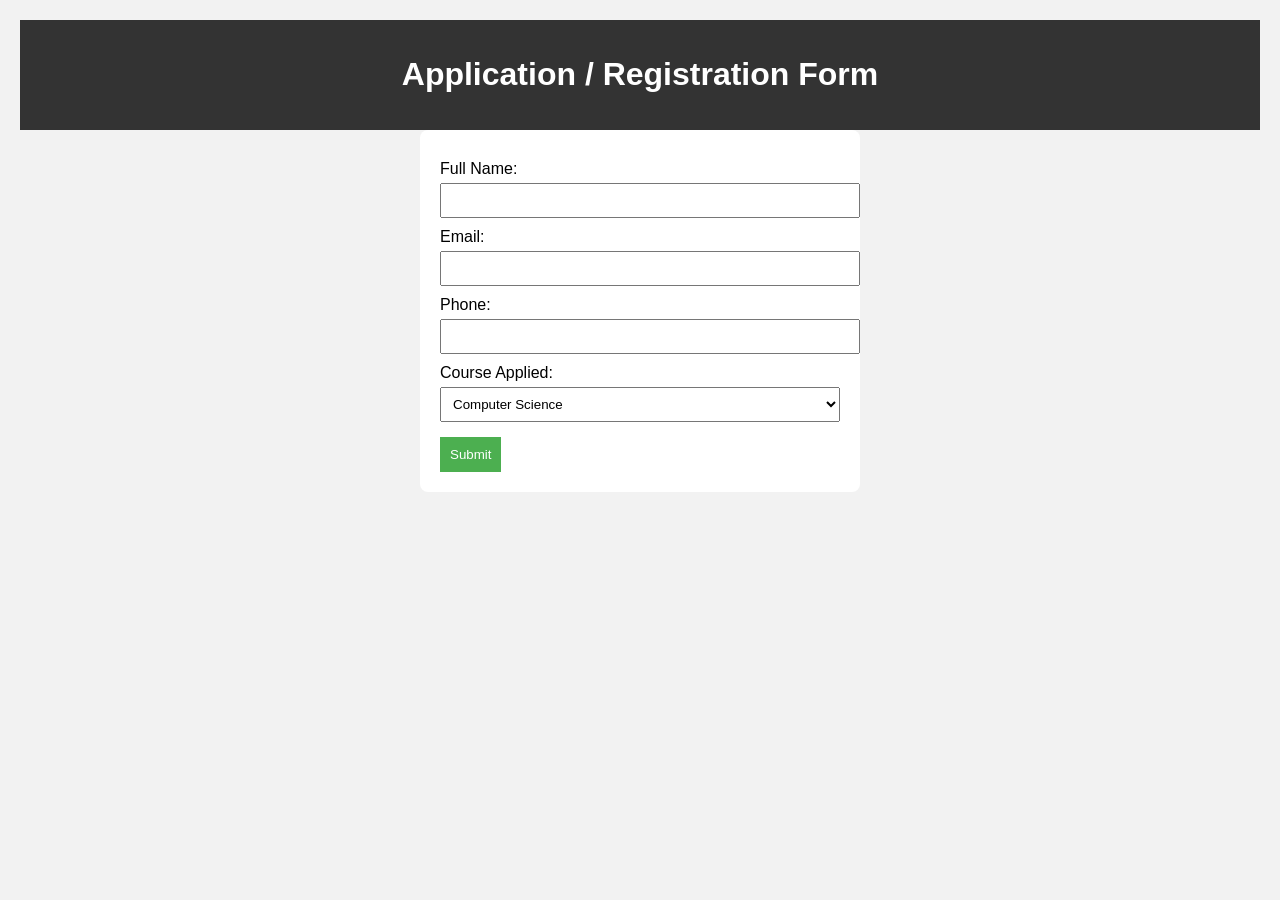
<file: Registration Form/index.html>
<!DOCTYPE html>
<html lang="en">

<head>
    <meta charset="UTF-8">
    <meta name="viewport" content="width=device-width, initial-scale=1.0">
    <title>Online Registration Form</title>
    <link rel="stylesheet" href="ss.css">
    <script src="https://code.jquery.com/jquery-3.6.0.min.js"></script>
</head>

<body>
    <header>
        <h1>Application / Registration Form</h1>
    </header>

    <form action="sub.php" method="POST" id="regForm">
        <label for="name">Full Name:</label>
        <input type="text" name="name" id="name" required><br>

        <label for="email">Email:</label>
        <input type="email" name="email" id="email" required><br>

        <label for="phone">Phone:</label>
        <input type="text" name="phone" id="phone" required><br>

        <label for="course">Course Applied:</label>
        <select name="course" id="course">
      <option value="Computer Science">Computer Science</option>
      <option value="Information Technology">Information Technology</option>
      <option value="Electronics">Electronics</option>
    </select><br>

        <button type="submit">Submit</button>
    </form>

    <script>
        $(document).ready(function() {
            $("#regForm").submit(function() {
                let phone = $("#phone").val();
                if (phone.length < 10 || !/^\d+$/.test(phone)) {
                    alert("Phone number must be at least 10 digits and numeric!");
                    return false;
                }
            });
        });
    </script>
</body>

</html>
</file>
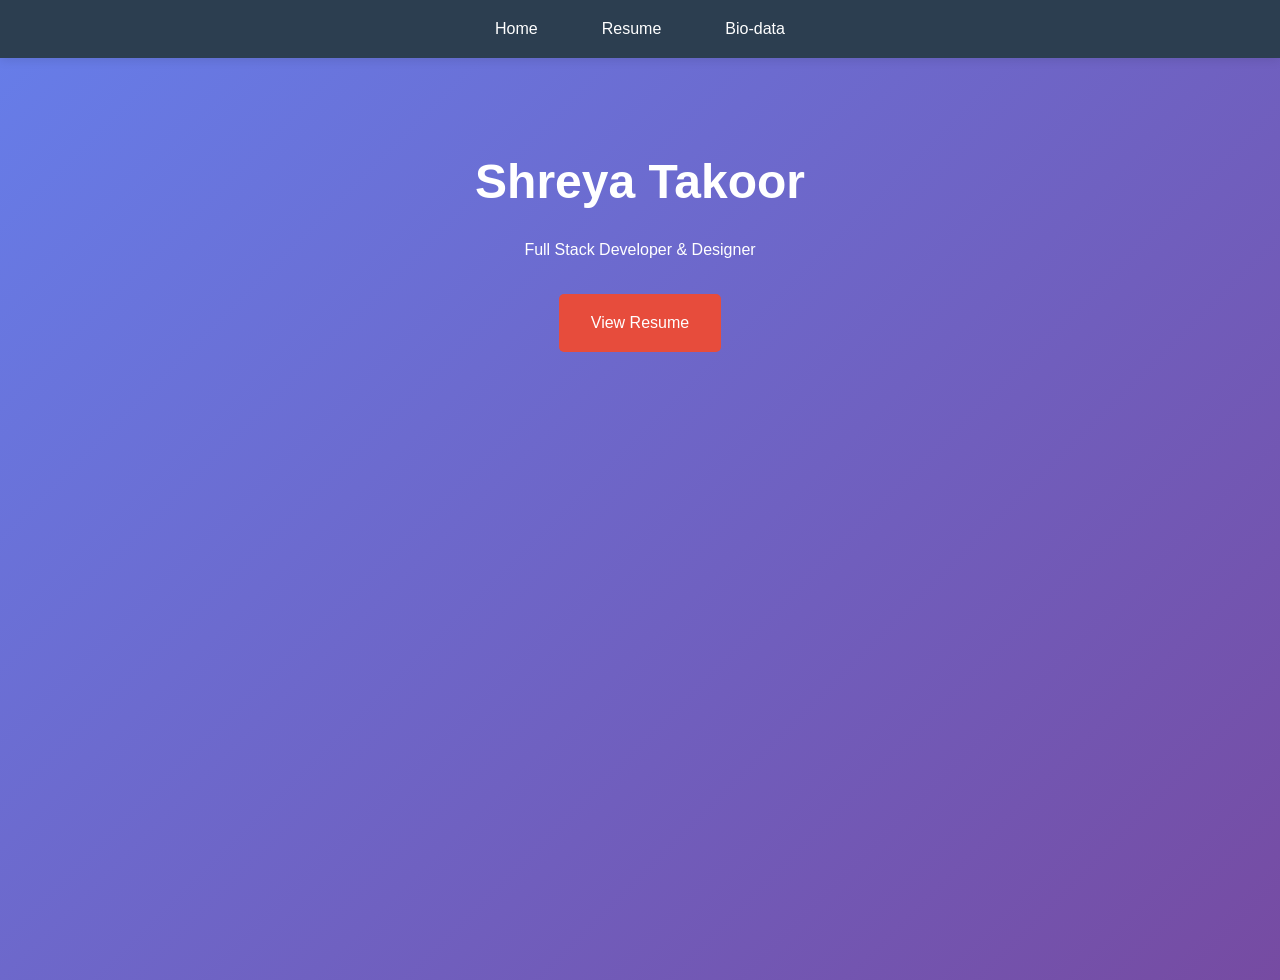
<file: RESUME -BIO DATA/index.html>
<!DOCTYPE html>
<html lang="en">

<head>
    <meta charset="UTF-8">
    <meta name="viewport" content="width=device-width, initial-scale=1.0">
    <title>Shreya Takoor - Portfolio</title>
    <link rel="stylesheet" href="styles.css">
    <script src="https://code.jquery.com/jquery-3.6.0.min.js"></script>
</head>

<body>
    <header>
        <nav>
            <ul>
                <li><a href="index.html">Home</a></li>
                <li><a href="resume.html">Resume</a></li>
                <li><a href="biodata.html">Bio-data</a></li>
            </ul>
        </nav>
    </header>
    <main class="hero fade-in">
        <section>
            <h1>Shreya Takoor</h1>
            <p>Full Stack Developer & Designer</p>
            <a href="resume.html" class="cta">View Resume</a>
        </section>
    </main>
    <script src="script.js"></script>
</body>

</html>
</file>
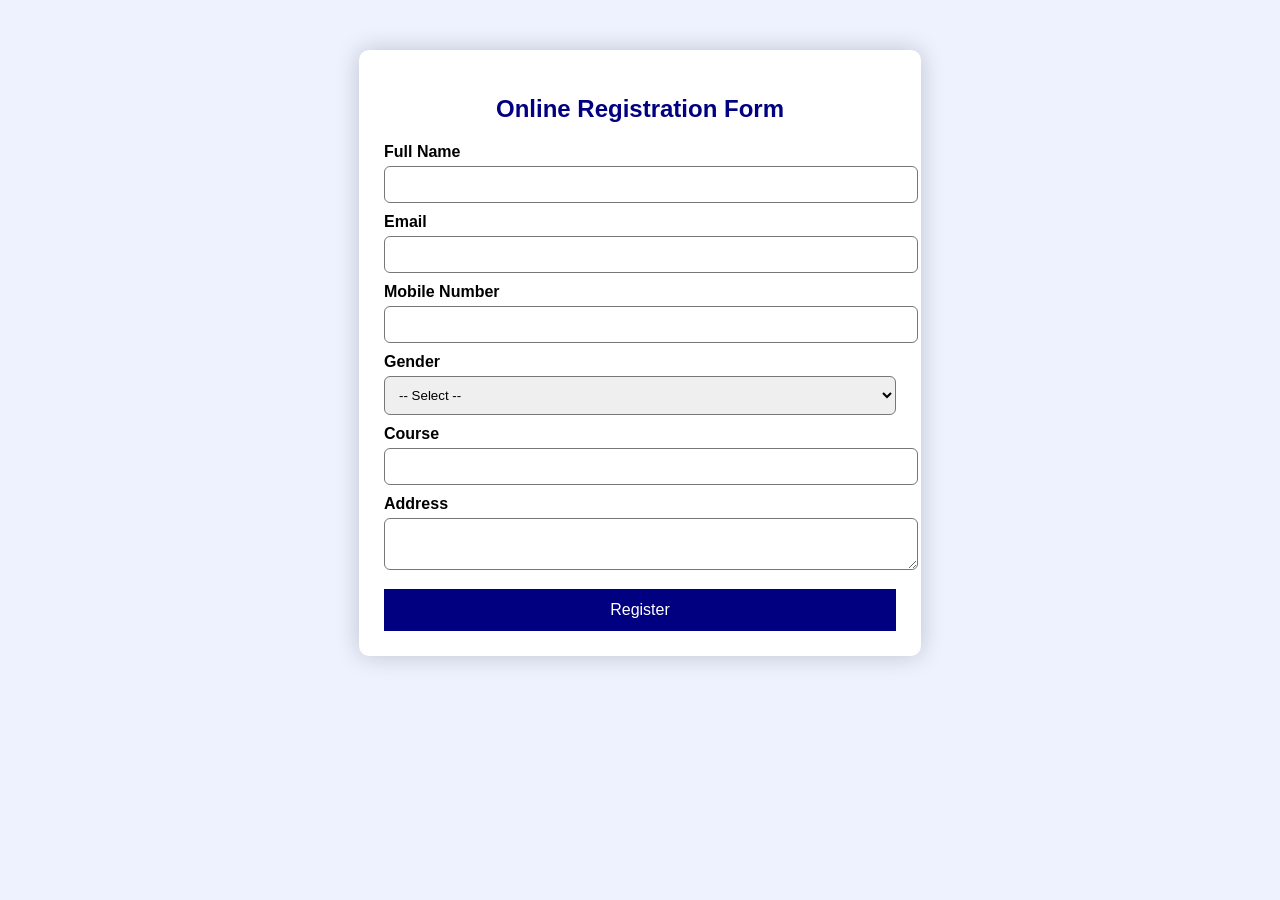
<file: Application Form/pqr.html>
<!DOCTYPE html>
<html lang="en">

<head>
    <meta charset="UTF-8">
    <meta name="viewport" content="width=device-width, initial-scale=1.0">
    <title>Online Registration Form</title>
    <link rel="stylesheet" href="sty.css">
    <script src="https://code.jquery.com/jquery-3.6.0.min.js"></script>
    <script src="scri.js" defer></script>
</head>

<body>
    <div class="form-container">
        <h2>Online Registration Form</h2>

        <form action="subm.php" method="POST" id="regForm" autocomplete="off">

            <label for="fullname">Full Name</label>
            <input type="text" id="fullname" name="fullname" required>

            <label for="email">Email</label>
            <input type="email" id="email" name="email" required>

            <label for="mobile">Mobile Number</label>
            <input type="tel" id="mobile" name="mobile" required maxlength="10" pattern="[0-9]{10}">

            <label for="gender">Gender</label>
            <select id="gender" name="gender" required>
            <option value="">-- Select --</option>
            <option value="Male">Male</option>
            <option value="Female">Female</option>
            <option value="Other">Other</option>
        </select>

            <label for="course">Course</label>
            <input type="text" id="course" name="course" required>

            <label for="address">Address</label>
            <textarea id="address" name="address" required></textarea>

            <button type="submit">Register</button>
        </form>
    </div>
</body>

</html>
</file>
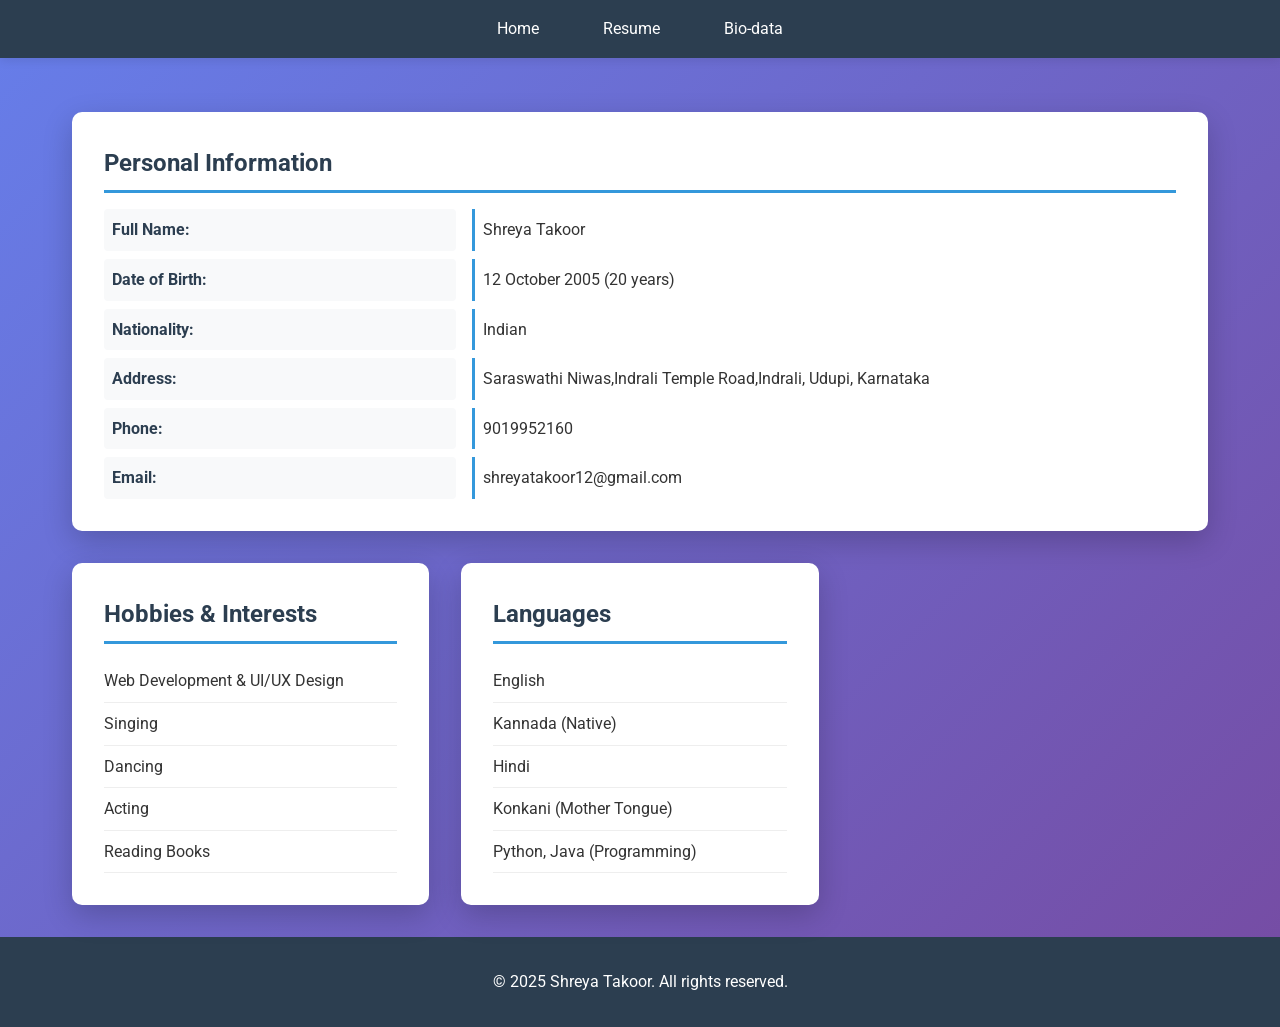
<file: RESUME -BIO DATA/biodata.html>
<!DOCTYPE html>
<html lang="en">

<head>
    <meta charset="UTF-8">
    <meta name="viewport" content="width=device-width, initial-scale=1.0">
    <title>Bio-data - Shreya Takoor</title>
    <link rel="stylesheet" href="styles.css">
    <script src="https://code.jquery.com/jquery-3.6.0.min.js"></script>
    <link href="https://fonts.googleapis.com/css2?family=Roboto:wght@300;400;700&display=swap" rel="stylesheet">
</head>

<body>
    <header>
        <nav>
            <ul>
                <li><a href="index.html">Home</a></li>
                <li><a href="resume.html">Resume</a></li>
                <li><a href="biodata.html">Bio-data</a></li>
            </ul>
        </nav>
    </header>

    <main class="content fade-in">
        <section class="card biodata-card">
            <h2>Personal Information</h2>
            <dl class="bio-details">
                <dt>Full Name:</dt>
                <dd>Shreya Takoor</dd>
                <dt>Date of Birth:</dt>
                <dd>12 October 2005 (20 years)</dd>
                <dt>Nationality:</dt>
                <dd>Indian</dd>
                <dt>Address:</dt>
                <dd>Saraswathi Niwas,Indrali Temple Road,Indrali, Udupi, Karnataka</dd>
                <dt>Phone:</dt>
                <dd>9019952160</dd>
                <dt>Email:</dt>
                <dd>shreyatakoor12@gmail.com</dd>
            </dl>
        </section>

        <section class="card">
            <h2>Hobbies & Interests</h2>
            <ul>
                <li>Web Development & UI/UX Design</li>
                <li>Singing</li>
                <li>Dancing</li>
                <li>Acting</li>
                <li>Reading Books</li>
            </ul>
        </section>

        <section class="card">
            <h2>Languages</h2>
            <ul>
                <li>English </li>
                <li>Kannada (Native)</li>
                <li>Hindi </li>
                <li>Konkani (Mother Tongue) </li>
                <li>Python, Java (Programming)</li>
            </ul>
        </section>
    </main>

    <footer style="text-align: center; padding: 2rem; color: white; background: #2c3e50;">
        <p>&copy; 2025 Shreya Takoor. All rights reserved.</p>
    </footer>

    <script src="script.js"></script>
</body>

</html>
</file>
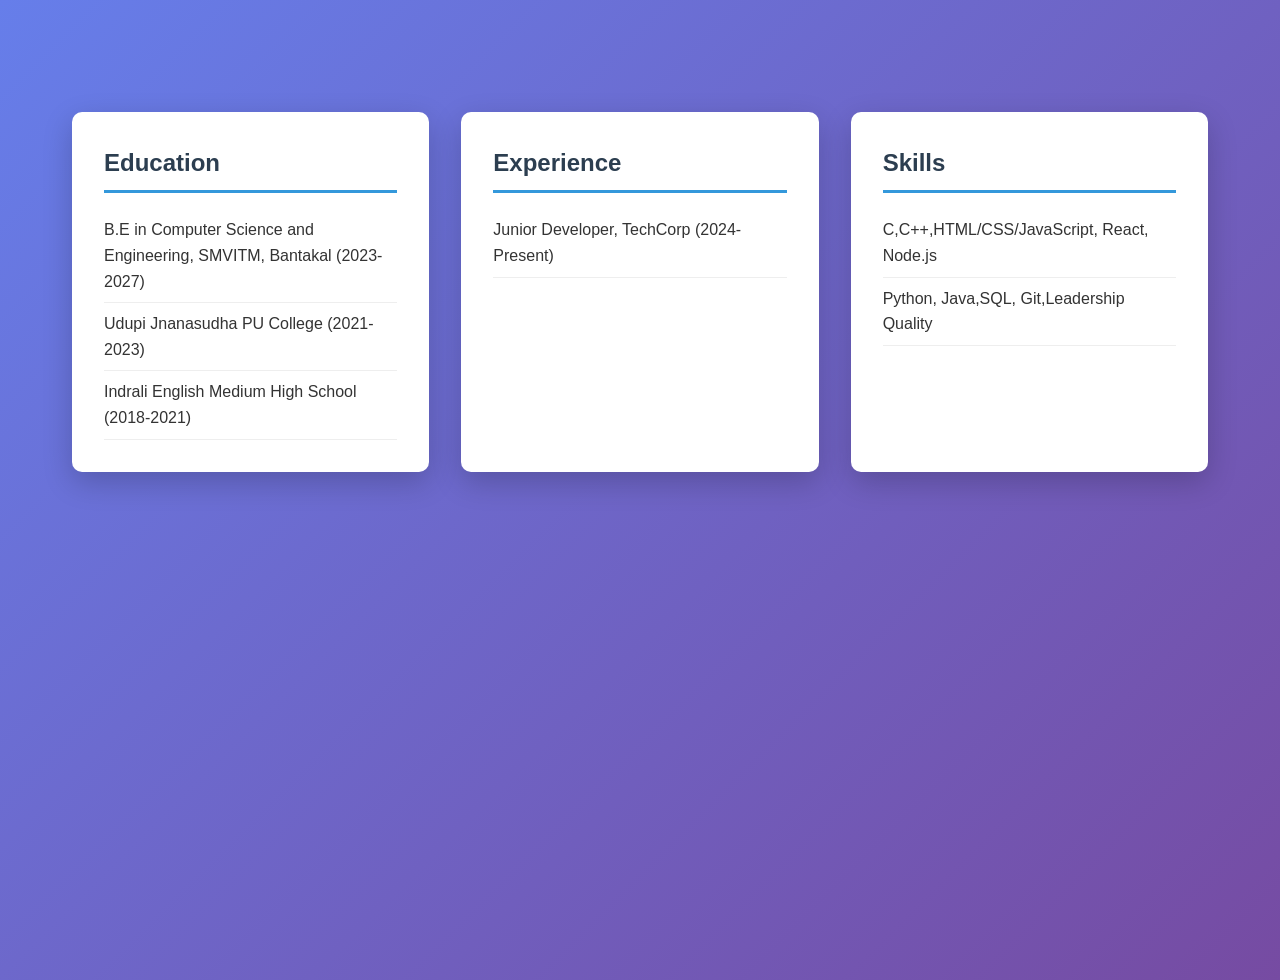
<file: RESUME -BIO DATA/resume.html>
<!DOCTYPE html>
<html lang="en">

<head>
    <meta charset="UTF-8">
    <meta name="viewport" content="width=device-width, initial-scale=1.0">
    <title>Resume - Shreya Takoor</title>
    <link rel="stylesheet" href="styles.css">
    <script src="https://code.jquery.com/jquery-3.6.0.min.js"></script>
</head>

<body>
    <header>
        <nav>
            <!-- Same nav as index.html -->
        </nav>
    </header>
    <main class="content fade-in">
        <section class="card">
            <h2>Education</h2>
            <ul>
                <li>B.E in Computer Science and Engineering, SMVITM, Bantakal (2023-2027)</li>
                <li>Udupi Jnanasudha PU College (2021-2023)</li>
                <li>Indrali English Medium High School (2018-2021)</li>
            </ul>
        </section>
        <section class="card">
            <h2>Experience</h2>
            <ul>
                <li>Junior Developer, TechCorp (2024-Present)</li>
            </ul>
        </section>
        <section class="card">
            <h2>Skills</h2>
            <ul>
                <li>C,C++,HTML/CSS/JavaScript, React, Node.js</li>
                <li>Python, Java,SQL, Git,Leadership Quality</li>
            </ul>
        </section>
    </main>
    <script src="script.js"></script>
</body>

</html>
</file>
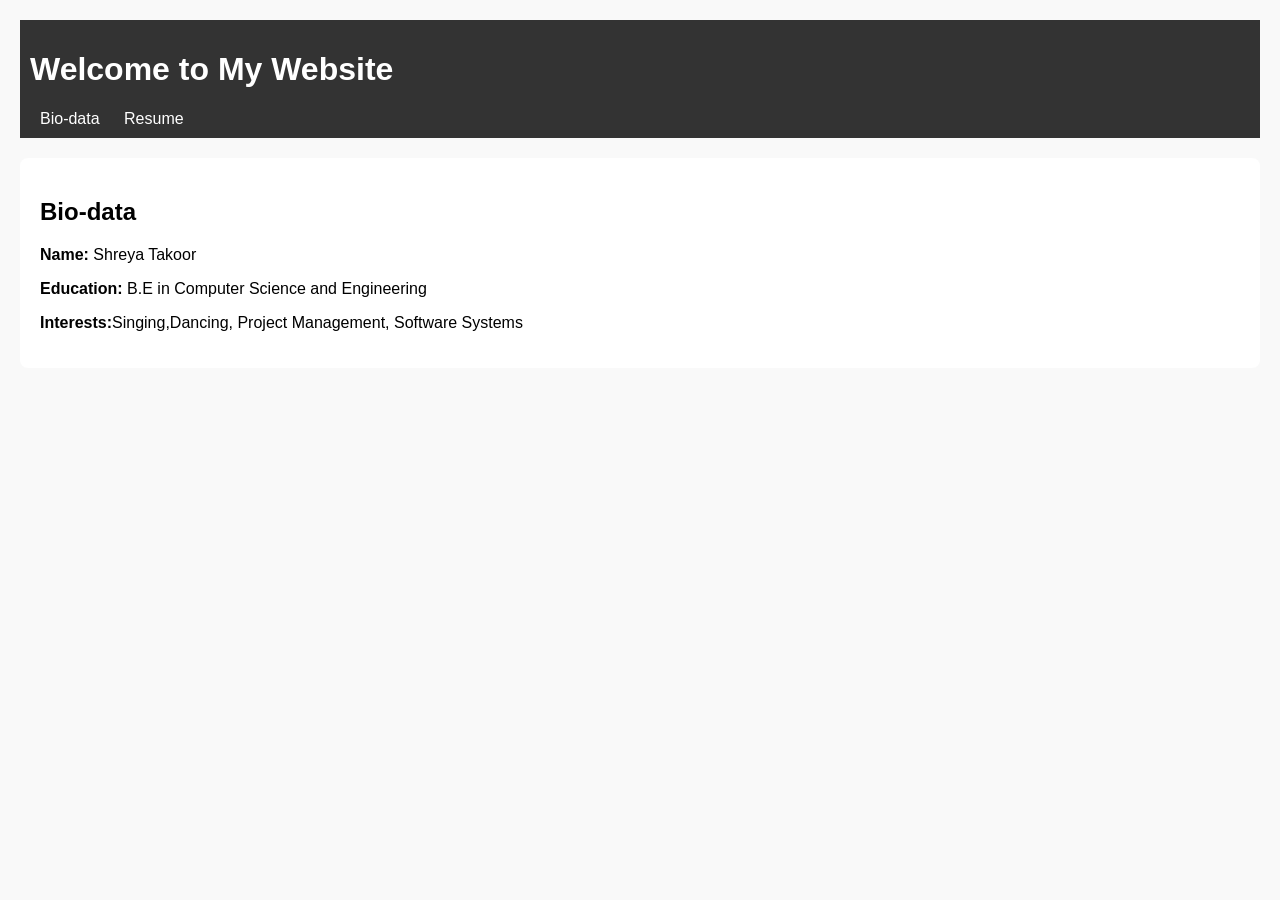
<file: Simple Resume/index1.html>
<!DOCTYPE html>
<html lang="en">

<head>
    <meta charset="UTF-8">
    <meta name="viewport" content="width=device-width, initial-scale=1.0">
    <title> Shreya Takoor- Bio-data</title>
    <link rel="stylesheet" href="style1.css">
</head>

<body>
    <header>
        <h1>Welcome to My Website</h1>
        <nav>
            <a href="index1.html">Bio-data</a>
            <a href="resume1.html">Resume</a>
        </nav>
    </header>

    <section>
        <h2>Bio-data</h2>
        <p><strong>Name:</strong> Shreya Takoor</p>
        <p><strong>Education:</strong> B.E in Computer Science and Engineering</p>
        <p><strong>Interests:</strong>Singing,Dancing, Project Management, Software Systems</p>
    </section>
</body>

</html>
</file>
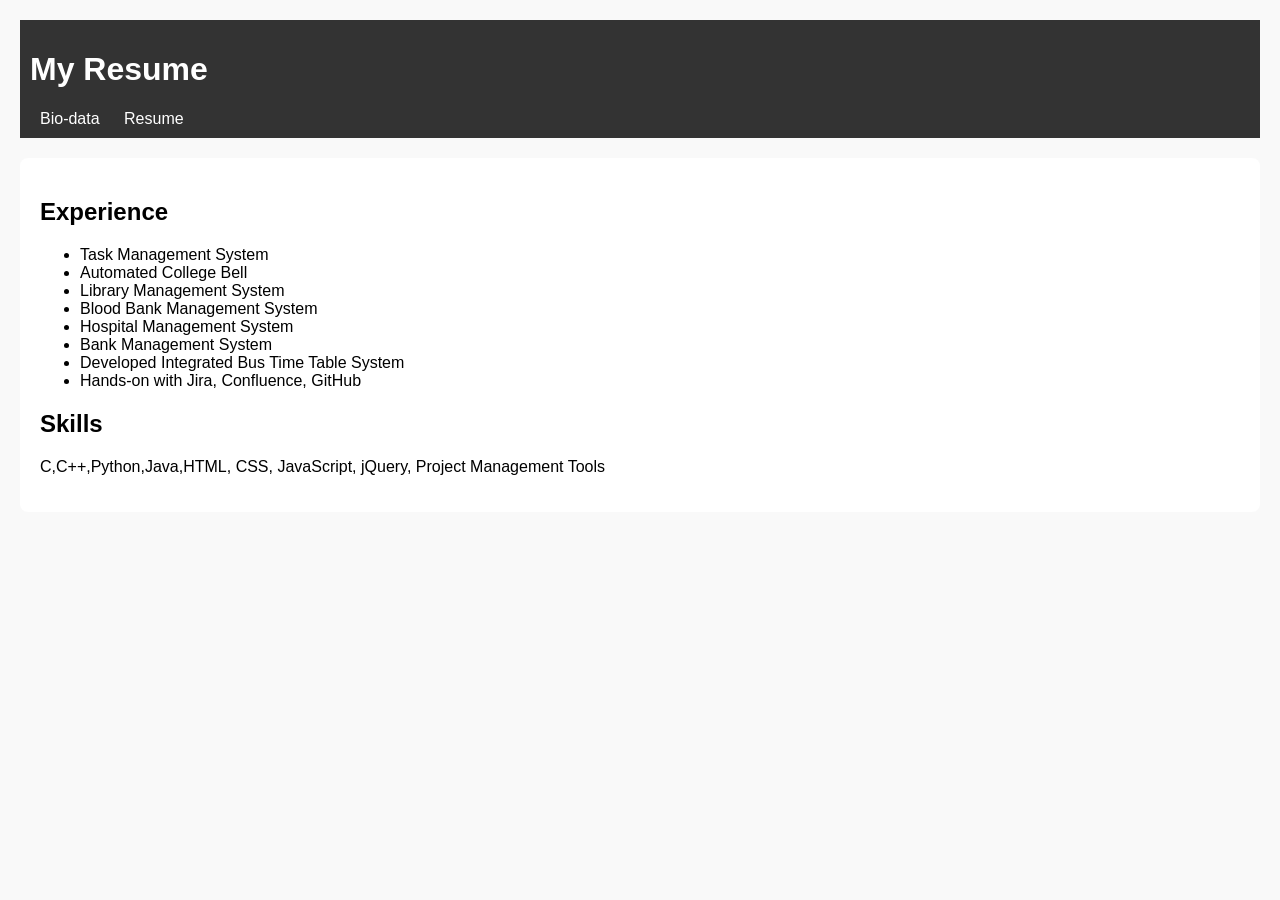
<file: Simple Resume/resume1.html>
<!DOCTYPE html>
<html lang="en">

<head>
    <meta charset="UTF-8">
    <meta name="viewport" content="width=device-width, initial-scale=1.0">
    <title>Shreya Takoor- Resume</title>
    <link rel="stylesheet" href="style1.css">
</head>

<body>
    <header>
        <h1>My Resume</h1>
        <nav>
            <a href="index1.html">Bio-data</a>
            <a href="resume1.html">Resume</a>
        </nav>
    </header>

    <section>
        <h2>Experience</h2>
        <ul>
            <li>Task Management System</li>
            <li>Automated College Bell</li>
            <li>Library Management System</li>
            <li>Blood Bank Management System</li>
            <li>Hospital Management System</li>
            <li>Bank Management System</li>

            <li>Developed Integrated Bus Time Table System</li>
            <li>Hands-on with Jira, Confluence, GitHub</li>
        </ul>

        <h2>Skills</h2>
        <p>C,C++,Python,Java,HTML, CSS, JavaScript, jQuery, Project Management Tools</p>
    </section>
</body>

</html>
</file>
<file: Registration Form/ss.css>
body {
    font-family: Arial, sans-serif;
    background: #f2f2f2;
    margin: 20px;
}

header {
    background: #333;
    color: white;
    padding: 15px;
    text-align: center;
}

form {
    background: white;
    padding: 20px;
    border-radius: 8px;
    width: 400px;
    margin: auto;
}

label {
    display: block;
    margin-top: 10px;
}

input,
select {
    width: 100%;
    padding: 8px;
    margin-top: 5px;
}

button {
    background: #4CAF50;
    color: white;
    padding: 10px;
    margin-top: 15px;
    border: none;
    cursor: pointer;
}

button:hover {
    background: #45a049;
}

section {
    background: white;
    padding: 20px;
    border-radius: 8px;
    width: 500px;
    margin: 30px auto;
}
</file>
<file: RESUME -BIO DATA/styles.css>
/* Reset and base */

* {
    margin: 0;
    padding: 0;
    box-sizing: border-box;
}

body {
    font-family: 'Roboto', Arial, sans-serif;
    line-height: 1.6;
    color: #333;
    background: linear-gradient(135deg, #667eea 0%, #764ba2 100%);
    min-height: 100vh;
}


/* Header and Navigation */

header {
    background: #2c3e50;
    position: fixed;
    width: 100%;
    top: 0;
    z-index: 1000;
    box-shadow: 0 2px 10px rgba(0, 0, 0, 0.1);
}

nav ul {
    display: flex;
    list-style: none;
    justify-content: center;
    padding: 1rem 0;
}

nav a {
    color: white;
    text-decoration: none;
    padding: 1rem 2rem;
    transition: background 0.3s;
}

nav a:hover {
    background: #3498db;
}


/* Main Content Area */

main {
    margin-top: 80px;
    padding: 2rem;
    max-width: 1200px;
    margin-left: auto;
    margin-right: auto;
}

.hero {
    text-align: center;
    padding: 4rem 2rem;
    color: white;
}

.hero h1 {
    font-size: 3rem;
    margin-bottom: 1rem;
}

.cta {
    display: inline-block;
    background: #e74c3c;
    color: white;
    padding: 1rem 2rem;
    text-decoration: none;
    border-radius: 5px;
    margin-top: 2rem;
    transition: transform 0.3s;
}

.cta:hover {
    transform: scale(1.05);
}


/* Grid for cards */

.content {
    display: grid;
    gap: 2rem;
    grid-template-columns: repeat(auto-fit, minmax(300px, 1fr));
}

.card {
    background: white;
    padding: 2rem;
    border-radius: 10px;
    box-shadow: 0 10px 30px rgba(0, 0, 0, 0.2);
    display: none;
    /* hidden initially for fade-in */
}

.card h2 {
    color: #2c3e50;
    margin-bottom: 1rem;
    border-bottom: 3px solid #3498db;
    padding-bottom: 0.5rem;
}

.card ul {
    list-style: none;
}

.card li {
    padding: 0.5rem 0;
    border-bottom: 1px solid #eee;
}


/* Bio-data specific styles */

.bio-details {
    display: grid;
    grid-template-columns: 1fr 2fr;
    gap: 0.5rem 1rem;
    margin-top: 1rem;
}

.bio-details dt {
    font-weight: bold;
    color: #2c3e50;
    background: #f8f9fa;
    padding: 0.5rem;
    border-radius: 4px;
}

.bio-details dd {
    margin: 0;
    padding: 0.5rem;
    border-left: 3px solid #3498db;
    background: #fff;
}

.biodata-card {
    grid-column: 1 / -1;
}


/* Footer */

footer {
    text-align: center;
    padding: 2rem;
    color: white;
    background: #2c3e50;
}


/* Responsive */

@media (max-width: 768px) {
    .hero h1 {
        font-size: 2rem;
    }
    nav ul {
        flex-direction: column;
    }
    .content {
        grid-template-columns: 1fr;
        padding: 1rem;
    }
    .bio-details {
        grid-template-columns: 1fr;
    }
}
</file>
<file: Application Form/sty.css>
body {
    font-family: Arial;
    background: #eef2ff;
    padding: 0;
    margin: 0;
}

.form-container {
    width: 40%;
    margin: 50px auto;
    background: white;
    padding: 25px;
    border-radius: 10px;
    box-shadow: 0 0 25px rgba(0, 0, 0, .2);
}

h2 {
    text-align: center;
    color: navy;
}

label {
    font-weight: bold;
    margin-top: 10px;
    display: block;
}

input,
select,
textarea {
    width: 100%;
    padding: 10px;
    margin-top: 5px;
    border-radius: 6px;
    border: 1px solid #777;
}

button {
    width: 100%;
    background: navy;
    color: white;
    border: none;
    padding: 12px;
    margin-top: 15px;
    cursor: pointer;
    font-size: 16px;
}

button:hover {
    background: #002b66;
}
</file>
<file: Simple Resume/style1.css>
body {
    font-family: Arial, sans-serif;
    margin: 20px;
    background: #f9f9f9;
}

header {
    background: #333;
    color: white;
    padding: 10px;
}

nav a {
    color: white;
    margin: 0 10px;
    text-decoration: none;
}

section {
    background: white;
    padding: 20px;
    margin-top: 20px;
    border-radius: 8px;
}
</file>
